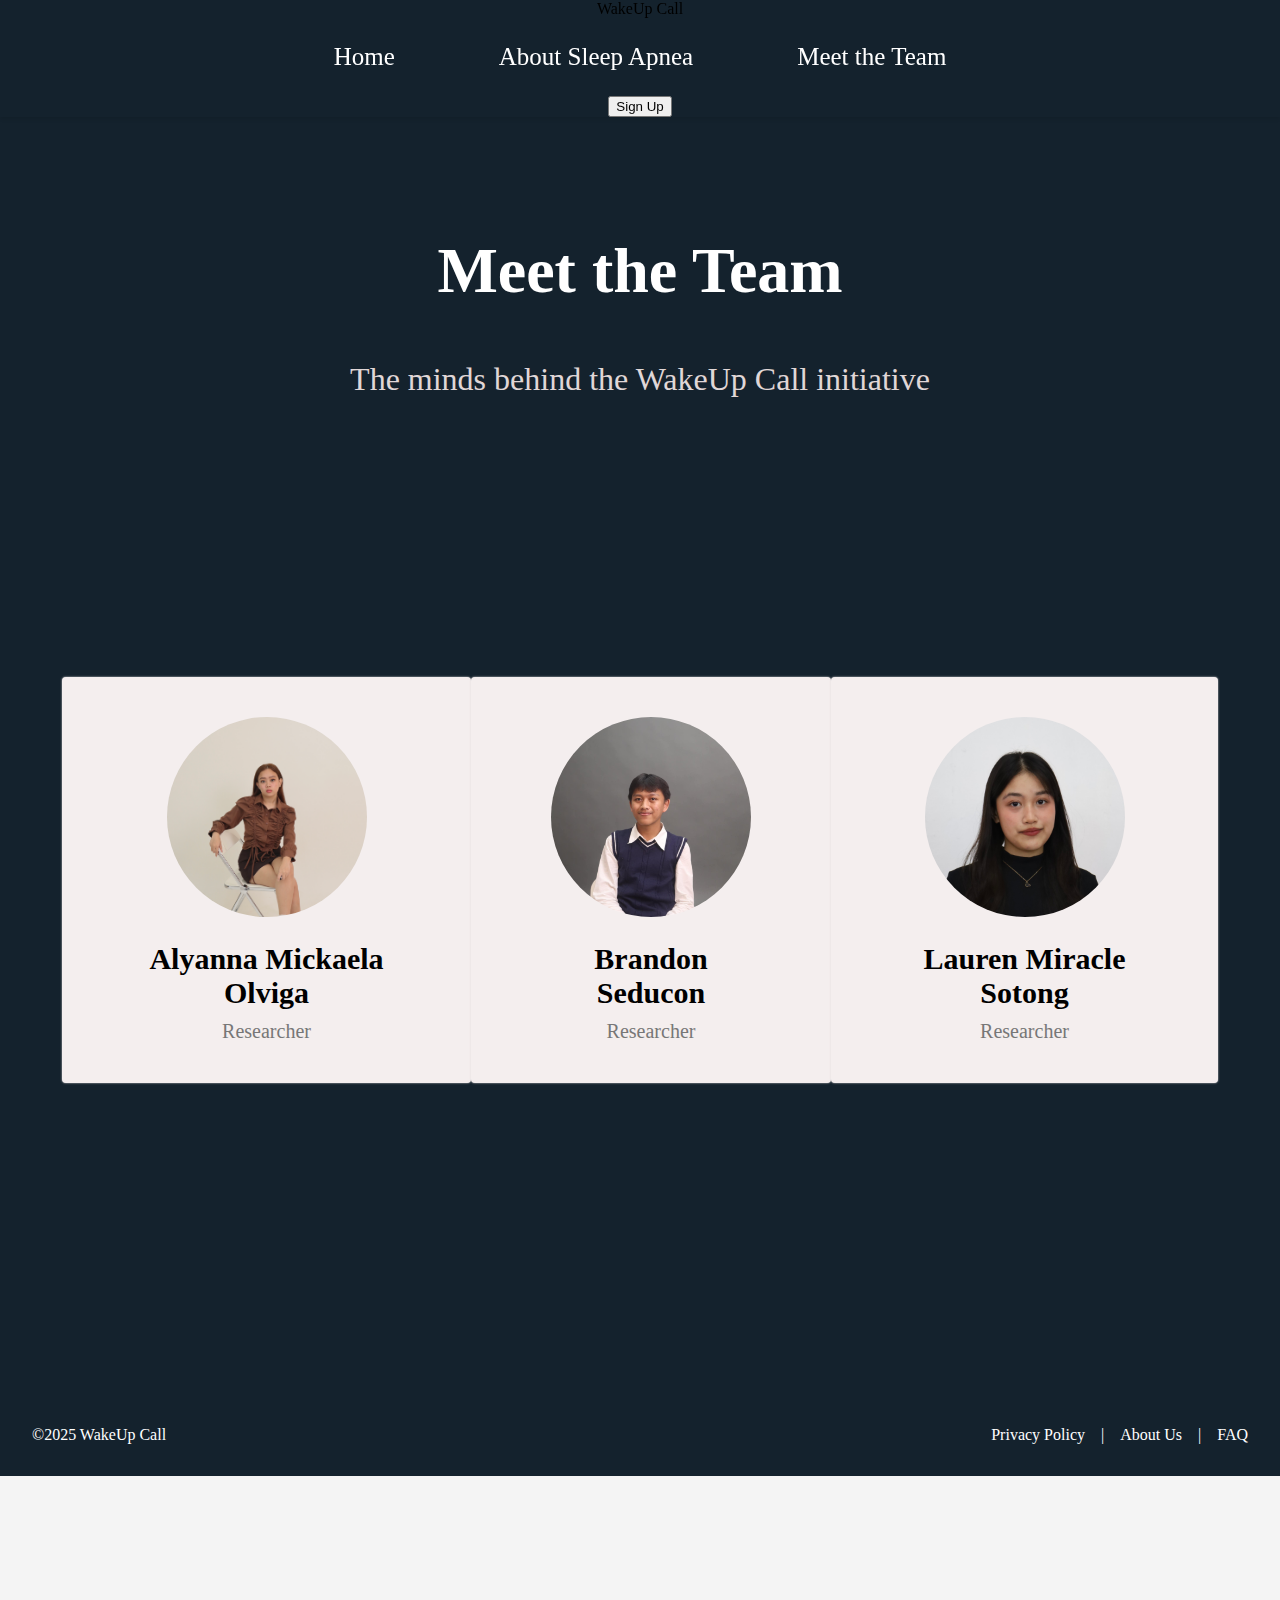
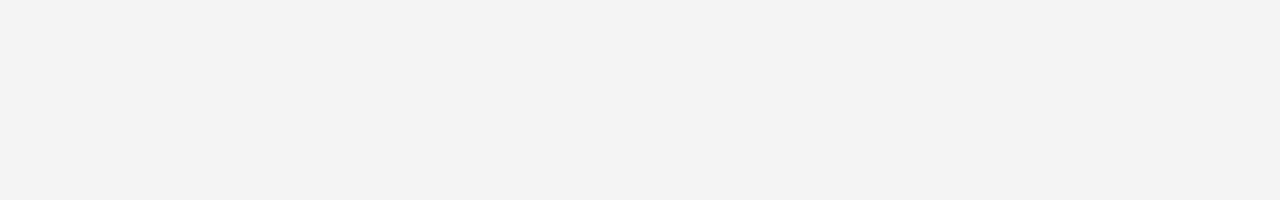
<file: front-end/front-end-draft/aboutus.html>
<!DOCTYPE html>
<html lang="en">

<head>
  <meta charset="UTF-8" />
  <meta name="viewport" content="width=device-width, initial-scale=1.0" />
  <title>Meet the Team - WakeUp Call</title>
  <link rel="stylesheet" href="styles.css" />
</head>

<body>

  <header>
    <nav class="navbar">
      <div class="navbar-left">
        <span class="logo tracking-in-expand">WakeUp Call</span>
      </div>
      <div class="navbar-right">
        <ul class="navbar-links">
          <li><a href="index.html" class="nav-link">Home</a></li>
          <li><a href="#" class="nav-link">About Sleep Apnea</a></li>
          <li><a href="meet-the-team.html" class="nav-link">Meet the Team</a></li>
        </ul>
        <button class="sign-up-btn">Sign Up</button>
      </div>
    </nav>
  </header>

  <main>
    <section class="team-section">
      <h2 class="section-title">Meet the Team</h2>
      <p class="section-subtitle">The minds behind the WakeUp Call initiative</p>

      <div class="profile-container">
        <div class="profile-card">
          <img src="micka.JPG" alt="image1" class="profile-icon" />
          <div class="profile-name">Alyanna Mickaela Olviga</div>
          <div class="profile-position">Researcher</div>
        </div>
        <div class="profile-card">
          <img src="brandon.jpg" alt="image2" class="profile-icon" />
          <div class="profile-name">Brandon Seducon</div>
          <div class="profile-position">Researcher</div>
        </div>
        <div class="profile-card">
          <img src="ayen.jpg" alt="image3" class="profile-icon" />
          <div class="profile-name">Lauren Miracle Sotong</div>
          <div class="profile-position">Researcher</div>
        </div>
      </div>
    </section>
  </main>

  <footer class="footer">
    <div class="footer-left">
      <span>©2025 WakeUp Call</span>
    </div>
    <div class="footer-right">
      <a href="#">Privacy Policy</a>
      <span>|</span>
      <a href="#">About Us</a>
      <span>|</span>
      <a href="#">FAQ</a>
    </div>
  </footer>

</body>

</html>
</file>
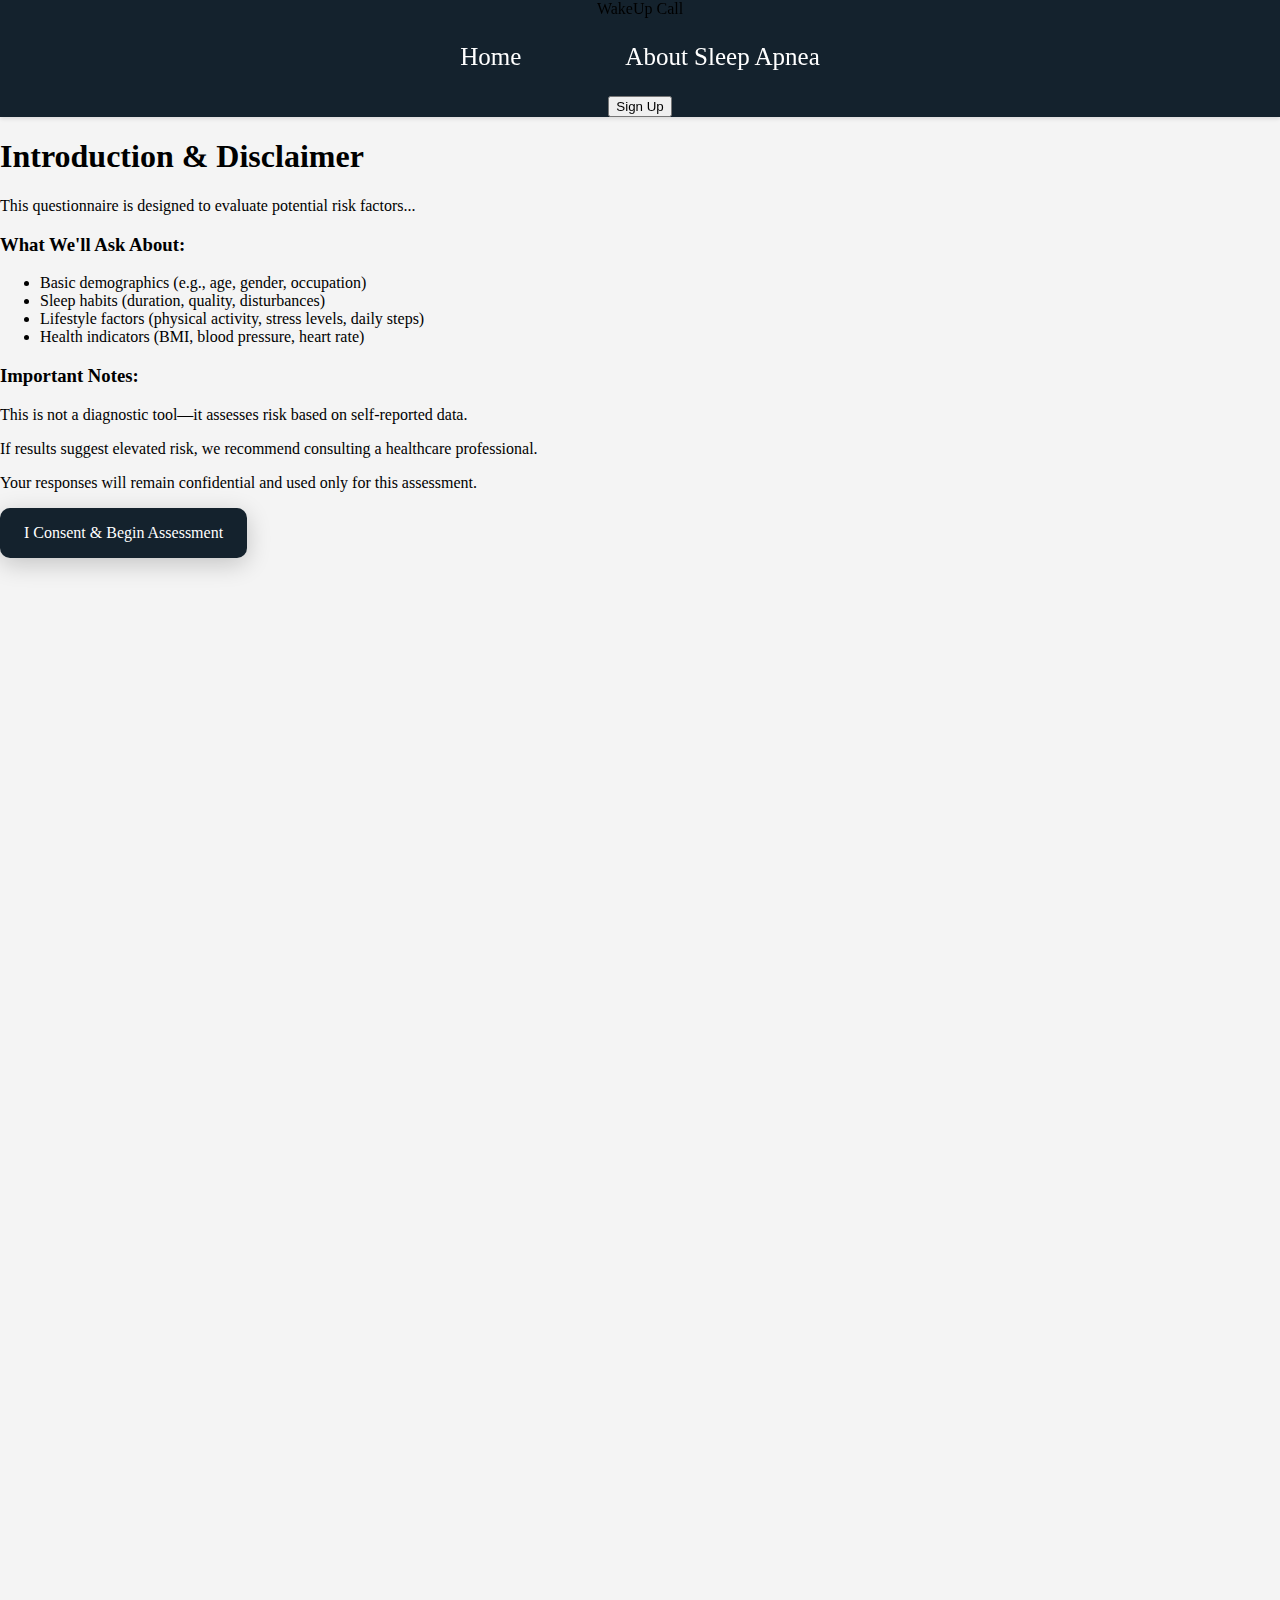
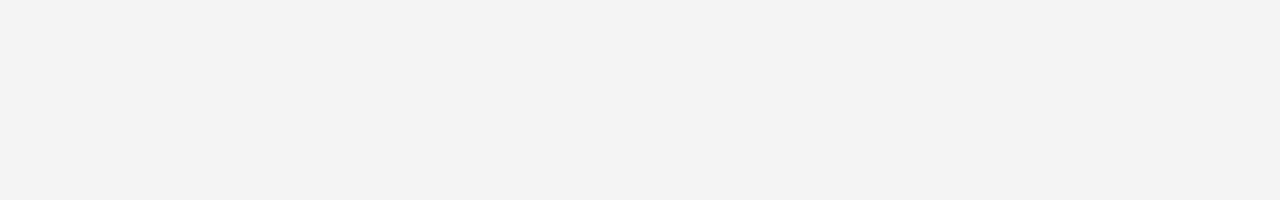
<file: front-end/front-end-draft/consent.html>
<!DOCTYPE html>
<html lang="en">

<head>
    <meta charset="UTF-8">
    <meta name="viewport" content="width=device-width, initial-scale=1.0">
    <title>WakeUp Call</title>
    <link rel="stylesheet" href="styles.css">
</head>

<header>
    <nav class="navbar">
      <div class="navbar-left">
        <span class="logo">WakeUp Call</span>
      </div>
      <div class="navbar-right">
        <ul class="navbar-links">
          <li><a href="index.html" class="nav-link">Home</a></li>
          <li><a href="#" class="nav-link">About Sleep Apnea</a></li>
        </ul>
        <button class="sign-up-btn">Sign Up</button>
      </div>
    </nav>
</header>


<div class="consent-container">
    <h1>Introduction & Disclaimer</h1>
    <p>This questionnaire is designed to evaluate potential risk factors...</p>
  
    <h3>What We'll Ask About:</h3>
    <ul>
      <li>Basic demographics (e.g., age, gender, occupation)</li>
      <li>Sleep habits (duration, quality, disturbances)</li>
      <li>Lifestyle factors (physical activity, stress levels, daily steps)</li>
      <li>Health indicators (BMI, blood pressure, heart rate)</li>
    </ul>
  
    <h3>Important Notes:</h3>
    <p>This is not a diagnostic tool—it assesses risk based on self-reported data.</p>
    <p>If results suggest elevated risk, we recommend consulting a healthcare professional.</p>
    <p>Your responses will remain confidential and used only for this assessment.</p>
  
    <a href="demographic.html" class="cta-button consent-button">I Consent & Begin Assessment</a>
  </div>
  </html>
</file>
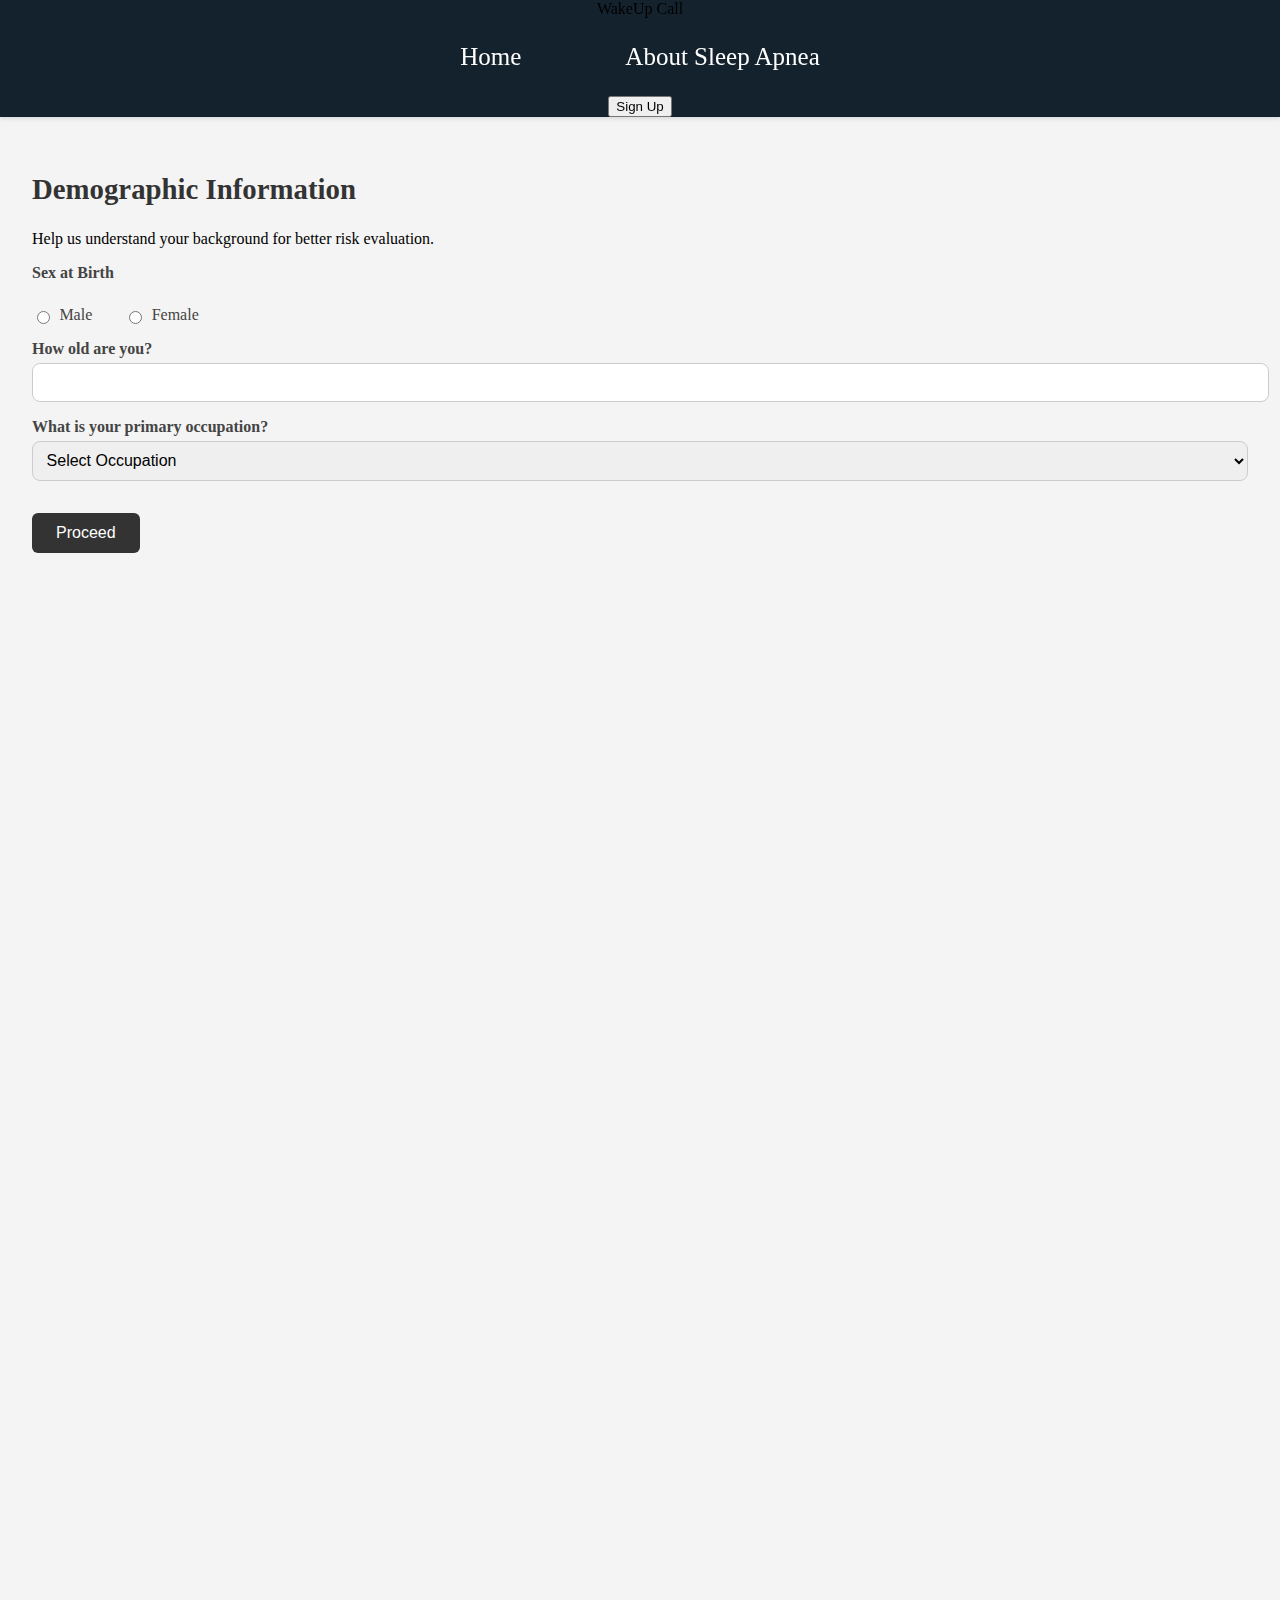
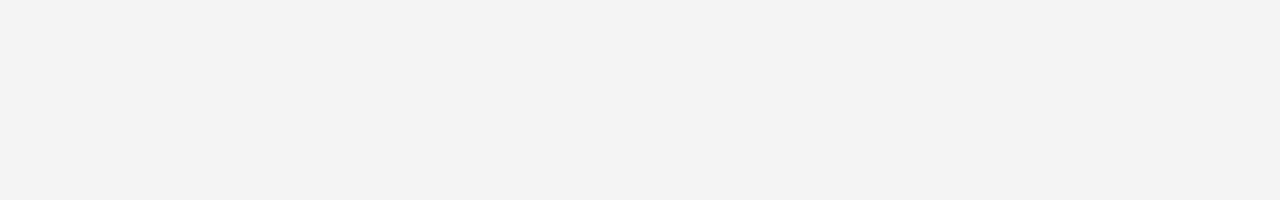
<file: front-end/front-end-draft/demographic.html>
<!DOCTYPE html>
<html lang="en">

<head>
  <meta charset="UTF-8" />
  <meta name="viewport" content="width=device-width, initial-scale=1.0" />
  <title>Demographic Information</title>
  <link rel="stylesheet" href="styles.css" />
</head>

<header>
  <nav class="navbar">
    <div class="navbar-left">
      <span class="logo">WakeUp Call</span>
    </div>
    <div class="navbar-right">
      <ul class="navbar-links">
        <li><a href="index.html" class="nav-link">Home</a></li>
        <li><a href="#" class="nav-link">About Sleep Apnea</a></li>
      </ul>
      <button class="sign-up-btn">Sign Up</button>
    </div>
  </nav>
</header>

<body>
  <div class="form-wrapper">
    <h2>Demographic Information</h2>
    <p>Help us understand your background for better risk evaluation.</p>

    <form action="sleep.html" method="get">
      <!-- Sex at birth -->
      <label>Sex at Birth</label>
      <div class="radio-group">
        <label><input type="radio" name="sex" value="male" required> Male</label>
        <label><input type="radio" name="sex" value="female" required> Female</label>
      </div>

      <!-- Age -->
      <label for="age">How old are you?</label>
      <input type="number" id="age" name="age" required />

      <!-- Occupation -->
      <label for="occupation">What is your primary occupation?</label>
      <select id="occupation" name="occupation" required>
        <option value="">Select Occupation</option>
        <option value="student">Student</option>
        <option value="employed">Employed</option>
        <option value="freelancer">Freelancer</option>
        <option value="unemployed">Unemployed</option>
        <option value="retired">Retired</option>
        <option value="other">Other</option>
      </select>

      <!-- Submit -->
      <button type="submit">Proceed</button>
    </form>
  </div>
</body>

</html>
</file>
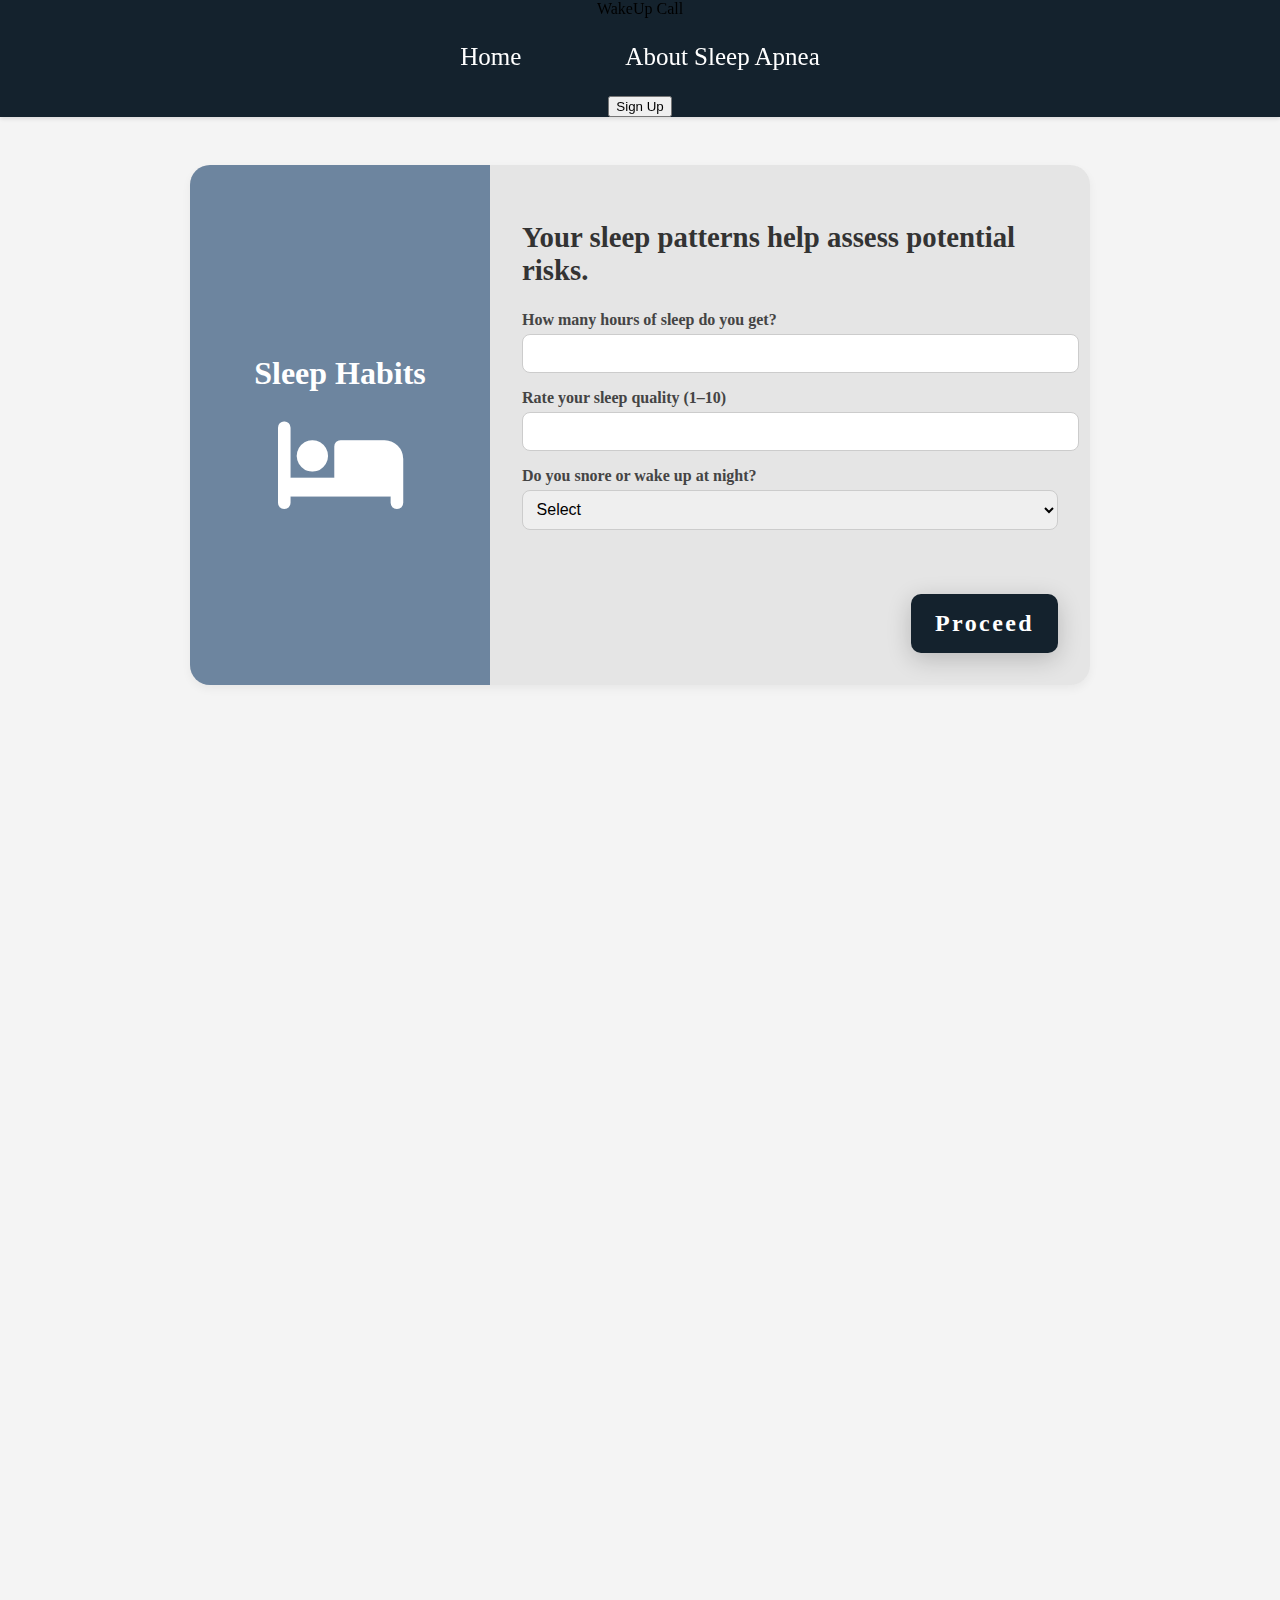
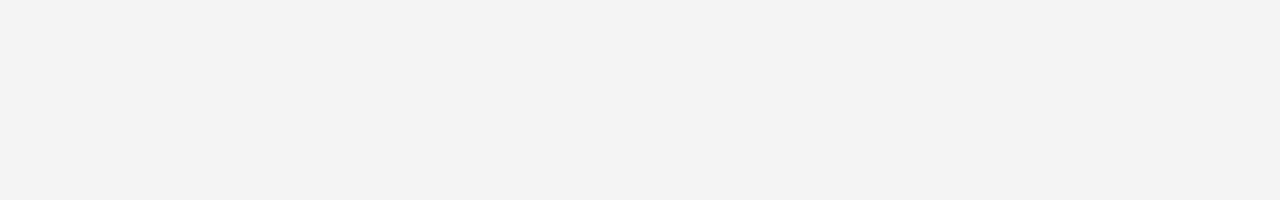
<file: front-end/front-end-draft/sleep.html>
<!DOCTYPE html>
<html lang="en">

<head>
  <meta charset="UTF-8" />
  <meta name="viewport" content="width=device-width, initial-scale=1.0" />
  <title>WakeUp Call</title>
  <link rel="stylesheet" href="styles.css" />
  <link rel="stylesheet" href="https://cdnjs.cloudflare.com/ajax/libs/font-awesome/6.5.0/css/all.min.css" />
</head>

<body>
  <!-- Header Section -->
  <header>
    <nav class="navbar">
      <div class="navbar-left">
        <span class="logo">WakeUp Call</span>
      </div>
      <div class="navbar-right">
        <ul class="navbar-links">
          <li><a href="index.html" class="nav-link">Home</a></li>
          <li><a href="#" class="nav-link">About Sleep Apnea</a></li>
        </ul>
        <button class="sign-up-btn">Sign Up</button>
      </div>
    </nav>
  </header>

  <!-- Main Content Section -->
  <div class="form-grid-container">
    <!-- Left Side Banner -->
    <div class="left-banner">
      <h1>Sleep Habits</h1>
      <i class="fa-solid fa-bed"></i>
    </div>

    <!-- Right Side Form -->
    <div class="form-wrapper">
      <h2>Your sleep patterns help assess potential risks.</h2>

      <form action="lifestyle.html" method="get">
        <!-- Sleep Hours Input -->
        <label for="sleepHours">How many hours of sleep do you get?</label>
        <input type="number" id="sleepHours" name="sleepHours" required min="0" step="0.5" />

        <!-- Sleep Quality Input -->
        <label for="sleepQuality">Rate your sleep quality (1–10)</label>
        <input type="number" id="sleepQuality" name="sleepQuality" required min="1" max="10" />

        <!-- Snoring or Night Waking Dropdown -->
        <label for="snoring">Do you snore or wake up at night?</label>
        <select id="snoring" name="snoring" required>
          <option value="">Select</option>
          <option value="yes">Yes</option>
          <option value="no">No</option>
        </select>

        <!-- Submit Button -->
        <div class="form-footer">
          <button type="submit" class="cta-button"><span>Proceed</span></button>
        </div>
      </form>
    </div>
  </div>

</body>

</html>
</file>
<file: front-end/front-end-draft/styles.css>
/* ─────────────────────────────── */
/* GLOBAL / SHARED STYLES (ALL PAGES) */
/* ─────────────────────────────── */

@font-face {
  font-family: 'YourCustomFont';
  src: url('fonts/your-font.woff2') format('woff2'),
       url('fonts/your-font.woff') format('woff');
  font-weight: normal;
  font-style: normal;
}


html {
  scroll-behavior: smooth;
}

body {
  margin: 0;
  padding: 0;
  font-family: 'Playfair Display';
  background-color: #f4f4f4;
  min-height: 200vh;
}

.fullscreen-hero {
  height: 100vh;
  display: flex;
  justify-content: center;
  align-items: center;
  background-color: #14222D;
  text-align: center;
  color: white;
}

.word {
  display: inline-block;
  font-family: 'Playfair Display';
  font-weight: 700;
  font-size: 10vw;
  opacity: 0;
  transform: rotateX(120deg);
  transform-origin: 50% 100%;
  animation: show 0.01s forwards, pop-word 1.5s forwards;
  animation-delay: 0s, 0.2s;
  animation-timing-function: ease-out, cubic-bezier(0.14, 1.23, 0.33, 1.16);
}

.word.superscript {
  animation-delay: 0s, 0.4s; /* Delay the 2nd word */
  font-size: 10vw;
  vertical-align: super;
  margin-left: 8px;
}

/* Animation Keyframes */
@keyframes show {
  to {
    opacity: 1;
  }
}

@keyframes pop-word {
  0% {
    transform: rotateX(120deg) scale(0.8);
  }
  100% {
    transform: rotateX(0deg) scale(1);
  }
}






/* ─────────────────────────────── */
/* NAVBAR - CENTERED */
/* ─────────────────────────────── */
.navbar {
  position: sticky;
  top: 0;
  left: 0;
  right: 0;
  z-index: 1000;
  background: #14222D;
  text-align: center;
  box-shadow: 0 2px 4px rgba(0, 0, 0, 0.1);
}

.navbar ul {
  list-style: none;
  margin: 0;
  padding: 0;
}

.navbar ul li {
  display: inline-block;
}

.navbar ul li a {
  color: #fff;
  font-size: 25px;
  display: block;
  text-decoration: none;
  padding: 25px 50px;
  font-family: 'Playfair Display';
  transition: background-color 0.3s ease;
}

.navbar ul li a:hover {
  background-color: #6D859F;
  color:#fff
}


.navbar.scrolled {
  background-color: #ffffff;
  box-shadow: 0 2px 4px rgba(0, 0, 0, 0.1);
}



/* ─────────────────────────────── */
/* HERO SECTION */
/* ─────────────────────────────── */
.hero-section {
  display: flex;
  align-items: center;
  justify-content: space-evenly;
  padding: 4rem;
  gap: 2rem;
}

.hero-text {
  color: #333;
  margin-left: 5rem;
  flex: 1;
}

.hero-text h2 {
  font-size: 3rem;
}

.hero-text p {
  font-size: 2rem;
}

.hero-image img {
  width: 600px;
  border-radius: 16px;
}

.cta-button {
  position: relative;
  display: inline-flex;
  justify-content: center;
  align-items: center;
  padding: 1rem 1.5rem;
  background-color: #14222D;
  color: white;
  border: none;
  border-radius: 10px;
  text-decoration: none;
  cursor: pointer;
  box-shadow: 0px 6px 24px rgba(0, 0, 0, 0.2);
  overflow: hidden;
  transition: background-color 0.3s ease;
  font-family: 'Playfair Display';
}

.cta-button::after {
  content: "";
  width: 0%;
  height: 100%;
  background: #6D859F;
  position: absolute;
  transition: all 0.4s ease-in-out;
  right: 0;
  top: 0;
  z-index: 1;
}

.cta-button:hover::after {
  right: auto;
  left: 0;
  width: 100%;
}

.cta-button span {
  text-align: center;
  color: white;
  font-size: 1rem;
  font-weight: 700;
  letter-spacing: 0.1em;
  z-index: 2;
  transition: all 0.3s ease-in-out;
}

.cta-button:hover span {
  color: #333;
  animation: scaleUp 0.3s ease-in-out;
}

.cta-button span {
  font-size: 1.5rem;
}

@keyframes scaleUp {
  0% { transform: scale(1); }
  50% { transform: scale(0.95); }
  100% { transform: scale(1); }
}

/* ─────────────────────────────── */
/* INFO SECTION */
/* ─────────────────────────────── */
.info-section {
  background-image: url('tired-person.jpg');
  background-size: cover;
  background-position: center;
  background-repeat: no-repeat;
  padding: 4rem 5rem;
  color: #fff;
  display: flex;
  align-items: center;
  min-height: 400px;
}

.info-card {
  background-color: rgba(255, 255, 255, 0.85);
  padding: 2rem;
  border-radius: 12px;
  max-width: 600px;
  color: #000;
}

.info-card h3 {
  font-size: 1.5rem;
}

/* ─────────────────────────────── */
/* FORM & CONSENT SECTIONS */
/* ─────────────────────────────── */
.form-grid-container {
  display: grid;
  grid-template-columns: 1fr 2fr;
  max-width: 900px;
  margin: 3rem auto;
  border-radius: 20px;
  background-color: #d0d0d06d;
  box-shadow: 0 4px 10px rgba(0, 0, 0, 0.05);
  overflow: hidden;
}

.left-banner {
  background-color: #6D859F;
  color: #fff;
  padding: 2rem;
  text-align: center;
  display: flex;
  flex-direction: column;
  justify-content: center;
}

.left-banner h1 {
  font-family: 'Playfair Display';
  font-size: 2rem;
  margin-bottom: 1.5rem;
}

.left-banner img {
  width: 100%;
  max-width: 220px;
  margin: 0 auto;
  filter: sepia(20%);
}

.form-wrapper {
  padding: 2rem;
}

.form-wrapper h2 {
  font-size: 1.8rem;
  margin-bottom: 1.5rem;
  color: #333;
}

form label {
  display: block;
  margin-top: 1rem;
  font-weight: 600;
  color: #444;
}

form input,
form select {
  width: 100%;
  padding: 0.6rem;
  margin-top: 0.3rem;
  border-radius: 8px;
  border: 1px solid #ccc;
  font-size: 1rem;
}

form button {
  margin-top: 2rem;
  padding: 0.7rem 1.5rem;
  background-color: #333;
  color: white;
  border: none;
  border-radius: 6px;
  cursor: pointer;
  font-size: 1rem;
  transition: background-color 0.3s ease;
}

form button:hover {
  background-color: #6D859F;
}

.radio-group {
  display: flex;
  gap: 2rem;
  margin-top: 0.5rem;
  margin-bottom: 1rem;
}

.radio-group label {
  font-weight: 500;
  display: flex;
  align-items: center;
  gap: 0.4rem;
}

.form-footer {
  display: flex;
  justify-content: flex-end;
  margin-top: 2rem;
}

/* ─────────────────────────────── */
/* RESULT PAGE */
/* ─────────────────────────────── */
.result-container {
  max-width: 600px;
  margin: 5rem auto;
  background-color: #d0d0d06d;
  padding: 3rem;
  border-radius: 20px;
  box-shadow: 0 6px 20px rgba(0, 0, 0, 0.08);
  text-align: center;
}

.risk-label {
  font-size: 2rem;
  font-weight: bold;
  margin-bottom: 1rem;
}

.low { color: #2ecc71; }
.moderate { color: #f39c12; }
.high { color: #e74c3c; }

.result-message {
  font-size: 1rem;
  margin-bottom: 2rem;
  color: #444;
}

/* ─────────────────────────────── */
/* FOOTER */
/* ─────────────────────────────── */
.footer {
  display: flex;
  justify-content: space-between;
  align-items: center;
  padding: 2rem;
  background-color: #14222D;
  color: #fff;
}

.footer-left,
.footer-right {
  display: flex;
  align-items: center;
  gap: 1rem;
}

.footer a {
  color: #fff;
  text-decoration: none;
  transition: opacity 0.3s ease;
}

.footer a:hover {
  opacity: 0.7;
}

/* ─────────────────────────────── */
/* TEAM SECTION */
/* ─────────────────────────────── */
.team-section {
  text-align: center;
  padding: 4rem 2rem;
  background-color: #14222D;
}

.team-section .section-title {
  font-size: 4rem;
  font-weight: bold;
  color:#fff
}

.team-section .section-subtitle {
  font-size: 2rem;
  margin-top: 1rem;
  color: #e0d7d7;
}

.profile-container {
  display: flex;
  justify-content: center;
  align-items: center;
  height: 100vh;
  margin: 0 30px;
}

.profile-card {
  max-width: 250px;
  background: #f4eeee;
  padding: 40px 80px;
  display: flex;
  flex-direction: column;
  align-items: center;
  border-radius: 4px;
  box-shadow: 0 0 2px #ddd9d9;
  transition: 0.3s;
}

.profile-card:hover {
  transform: scale(1.1);
  box-shadow: 0 0 30px -5px #ccc;
}

.profile-icon {
  height: 200px;
  width: 200px;
  object-fit: cover;
  border-radius: 50%;
  transition: transform 0.3s ease, box-shadow 0.3s ease;
}

.profile-card:hover .profile-icon {
  transform: scale(1.2);
  box-shadow: 0 0 20px rgba(0, 0, 0, 0.2);
}

.profile-name {
  font-size: 30px;
  font-weight: bold;
  margin: 25px 0 10px;
}

.profile-position {
  font-size: 20px;
  color: #777;
}

/* ─────────────────────────────── */
/* RESPONSIVE DESIGN */
/* ─────────────────────────────── */
@media (max-width: 1024px) {
  .hero-section {
    flex-direction: column;
    align-items: center;
    padding: 2rem;
    text-align: center;
  }

  .hero-text {
    margin-left: 0;
  }

  .hero-image img {
    width: 100%;
    max-width: 400px;
  }

  .info-section {
    padding: 2rem;
    text-align: center;
    justify-content: center;
  }

  .info-card {
    max-width: 100%;
  }

  .form-grid-container {
    grid-template-columns: 1fr;
  }

  .left-banner,
  .form-wrapper,
  .result-container {
    padding: 1.5rem;
  }

  .result-container {
    margin: 3rem 1rem;
  }
}

@media (max-width: 768px) {
  .footer {
    flex-direction: column;
    text-align: center;
    gap: 1rem;
  }

  .footer-left,
  .footer-right {
    flex-direction: column;
    align-items: center;
  }

  .hero-text h2 {
    font-size: 2rem;
  }

  .hero-text p {
    font-size: 1.2rem;
  }

  .info-section {
    padding: 2rem 1rem;
  }
}

/* ─────────────────────────────── */
/*  ICONS                          */
/* ─────────────────────────────── */

.fa-circle-user,
.fa-bed,
.fa-person-running,
.fa-notes-medical,
.fa-circle-exclamation {
  font-size: 100px;
  margin: 0 auto;
  color: #ffffff;
}
</file>
